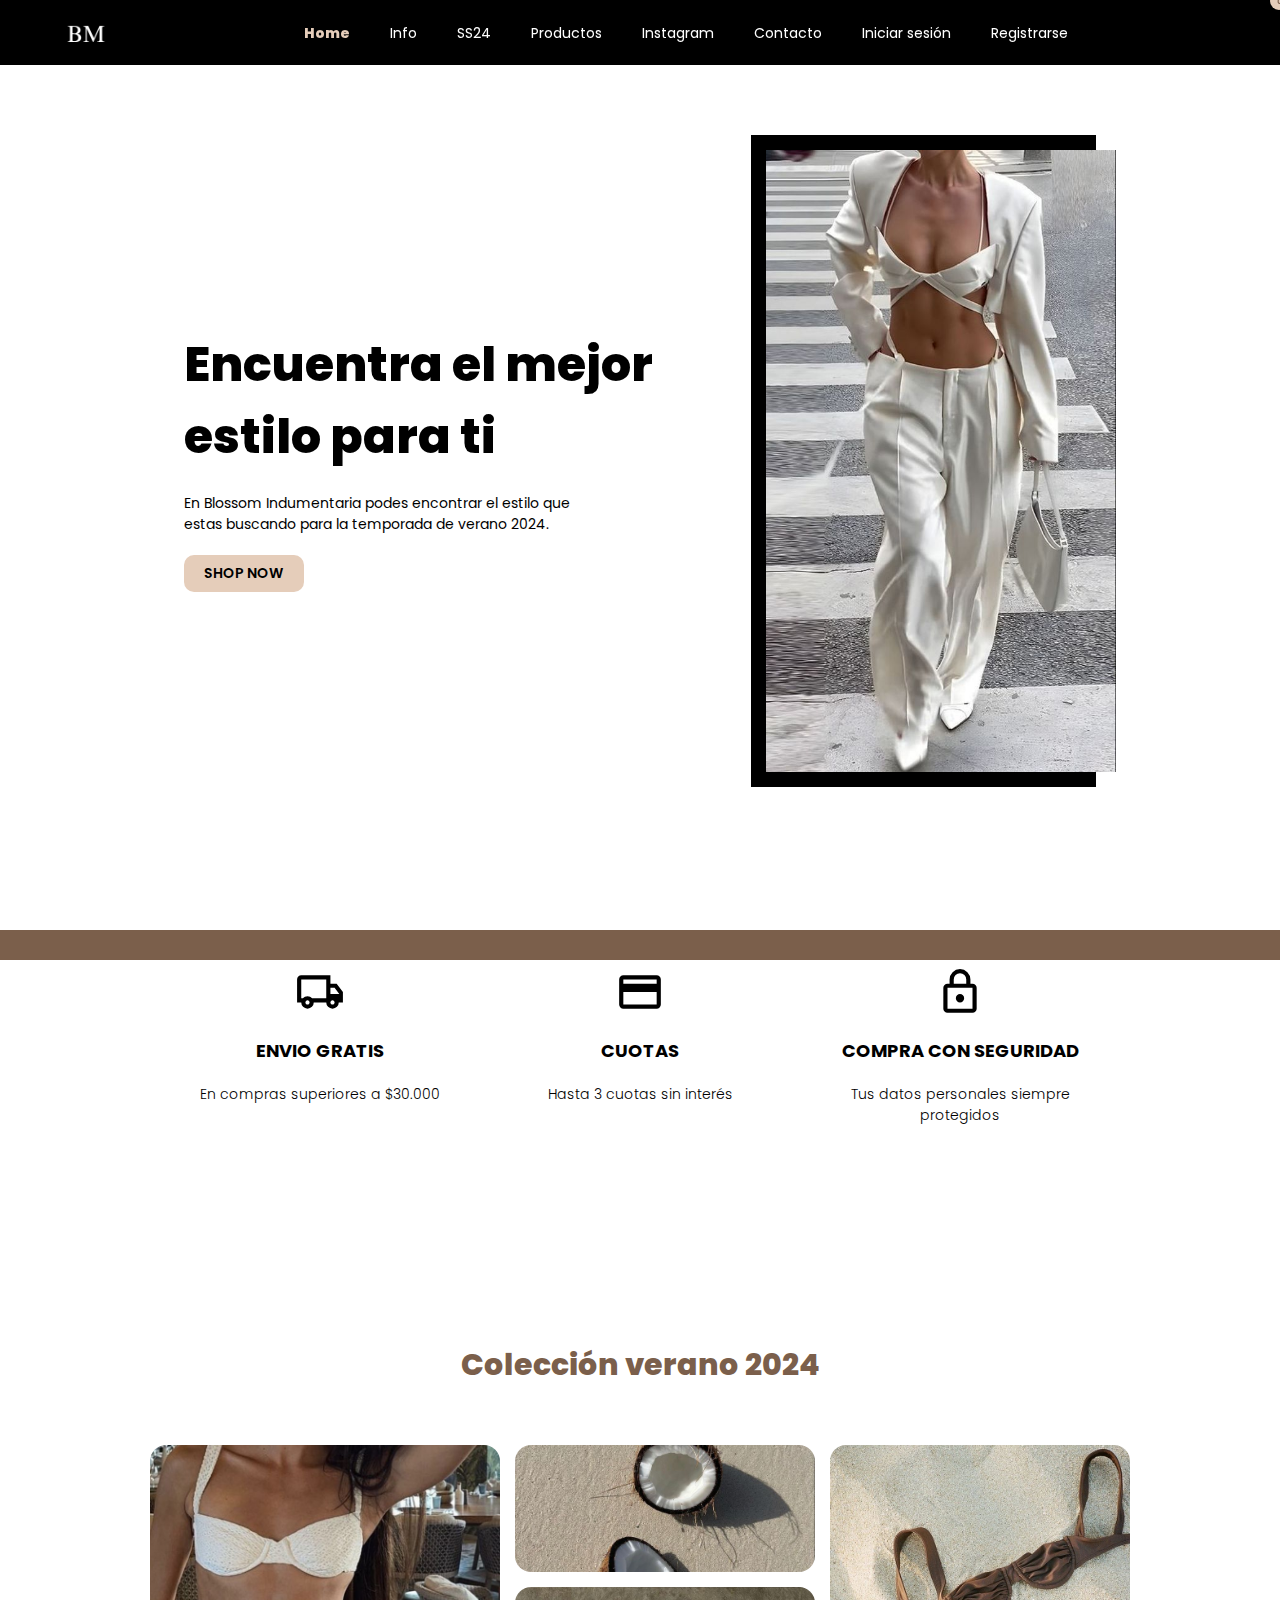
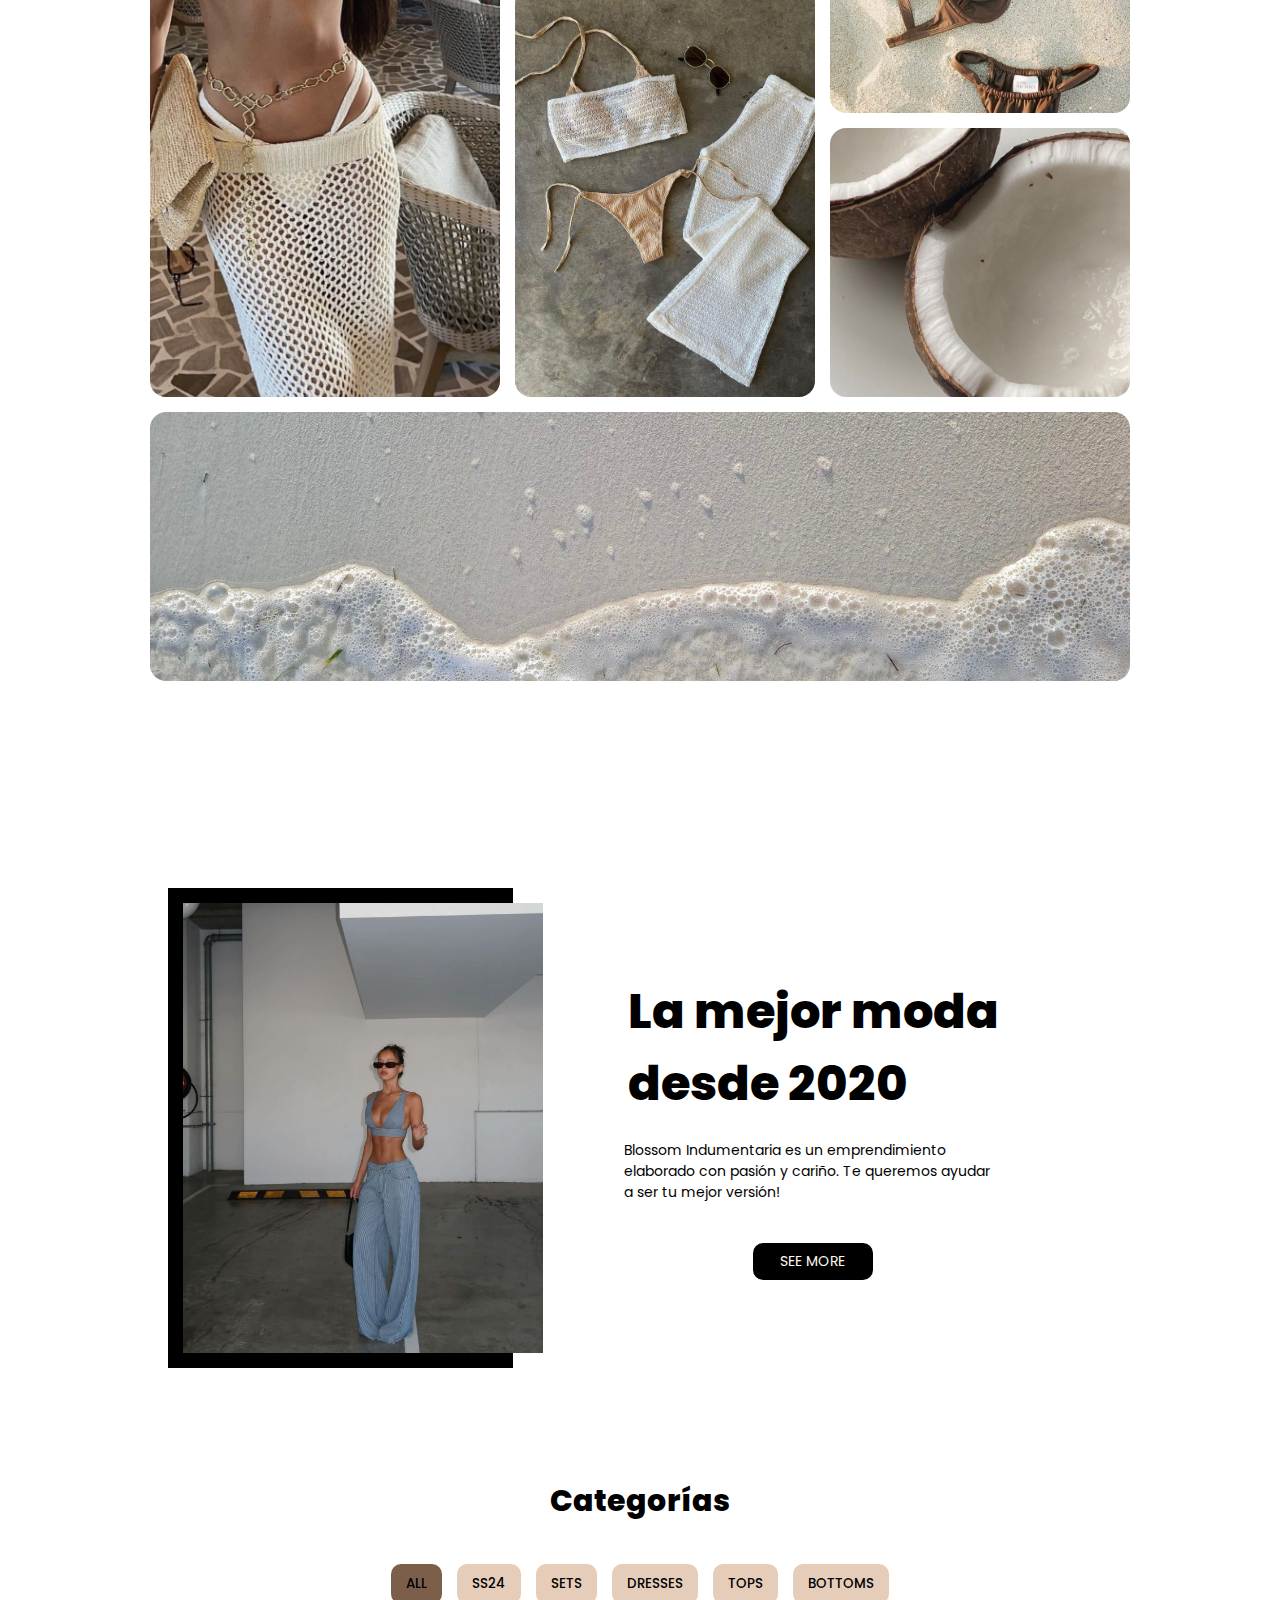
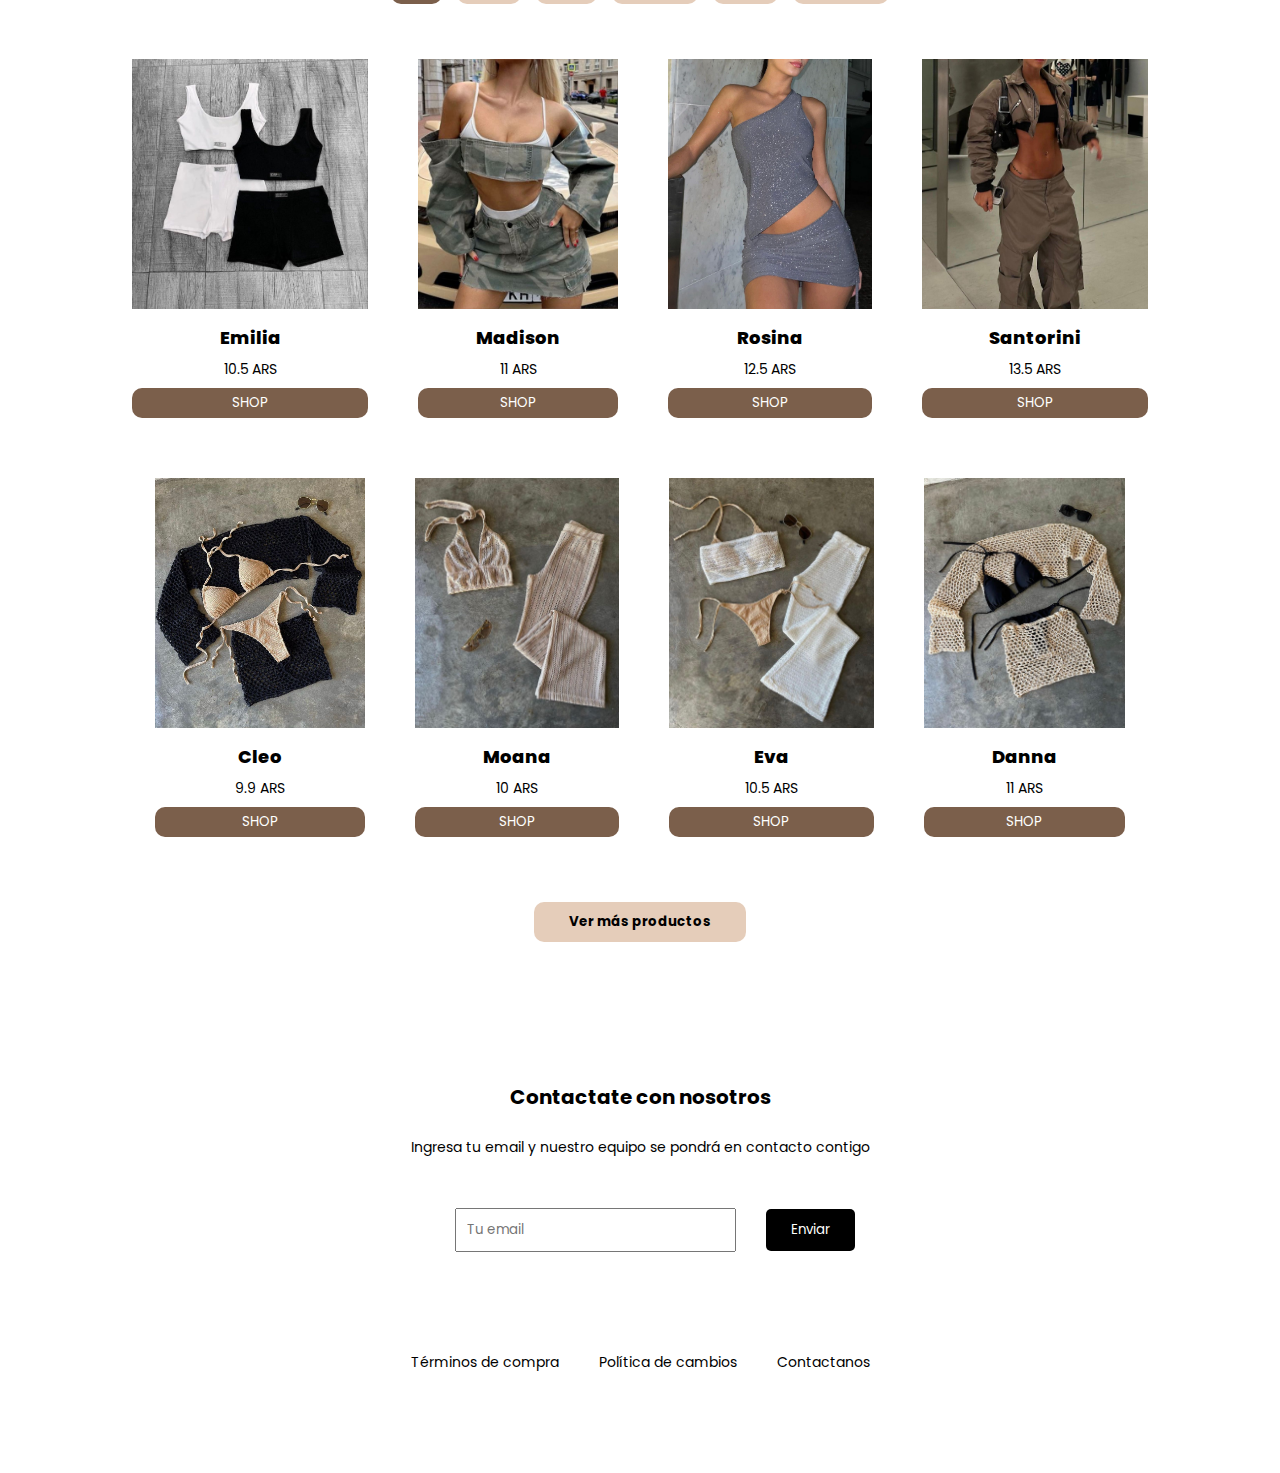
<file: index.html>
<!DOCTYPE html>
<html lang="en">
<head>
    <meta charset="UTF-8">
    <meta name="viewport" content="width=device-width, initial-scale=1.0">
    <title>Trabajo Integrador</title>
    <link rel="stylesheet" href="./assets/css/styles.css">
   <link rel="stylesheet" href="./assets/css/mediaqueries.css">
   <link rel="stylesheet" href="./assets/css/animaciones.css">
   <link rel="stylesheet" href="https://cdnjs.cloudflare.com/ajax/libs/font-awesome/6.1.2/css/all.min.css"
   integrity="sha512-1sCRPdkRXhBV2PBLUdRb4tMg1w2YPf37qatUFeS7zlBy7jJI8Lf4VHwWfZZfpXtYSLy85pkm9GaYVYMfw5BC1A=="
   crossorigin="anonymous" referrerpolicy="no-referrer"/>
</head>
<body>
    <header>

        <img class="logo" src="./assets/img/BMlogoblanco.png" alt="logo">
        <nav class="navbar">
           <div class="menu-label">
            <img class="menu-icon" src="./assets/img/MenuB.png" alt="menu">
           </div>
        
    
            <ul class="navbar-list">
                <li><a href="#clothes">Home</a></li>
                <li><a href="#informacion">Info</a></li>
                <li><a href="#summer">SS24</a></li>
                <li><a href="#products">Productos</a></li>
                <li><a href="https://www.instagram.com/blossomindd/" target="_blank">Instagram</a></li>
                <li><a href="#contacto">Contacto</a></li>
                <li><a href="/Inicio.html" target="_blank">Iniciar sesión</a></li>
                <li><a href="/registro.html" target="_blank">Registrarse</a></li>
            </ul> 

        
        <div class="cart-label">
            <i class="fa-sharp fa-solid fa-cart-shopping">
                <div class="cart-bubble">0</div>
            </i>

        </div>

              <div class="cart">

                <h2>Tus productos</h2>

                <div class="cart-container">

                </div>

                <span class="divider"></span>

                <div class="cart-total">
                    <p>Total:</p>
                    <span> </span>
                  </div>
        
                  <button class="btn-shop">Comprar</button>
                  <button class="btn-delete">Vaciar carrito</button>
              </div>
                  <div class="overlay"></div>
        </nav>
    </header>
    
    <main>
        <section id="clothes">
          <div class="clothes-info">
            <h1>Encuentra el mejor estilo para ti</h1>
            <p>
            En Blossom Indumentaria podes encontrar el estilo que estas buscando para la temporada de verano 2024. 
            </p>
            <a href="#products">SHOP NOW</a>
          </div>
          <div class="clothes-card">
            <img class="modelo" src="./assets/img/model1.jpg" alt="Presentacion">
          </div>
        </section>
        <section id="informacion">
            <div class="info-cards-container">
                <div class="info-card">
                    <img src="./assets/img/local_shipping_FILL0_wght400_GRAD0_opsz24.svg" alt="Envio">
                    <h3>Envio Gratis</h3>
                    <p>En compras superiores a $30.000</p>
                </div>
                <div class="info-card">
                    <img src="./assets/img/credit_card_FILL0_wght400_GRAD0_opsz24.svg" alt="Pagos">
                    <h3>Cuotas</h3>
                    <p>Hasta 3 cuotas sin interés</p>
                </div>
                <div class="info-card">
                    <img src="./assets/img/lock_FILL0_wght400_GRAD0_opsz24.svg" alt="Seguridad">
                    <h3>Compra con seguridad</h3>
                    <p>Tus datos personales siempre protegidos</p>
                </div>
            </div>
        </section>

        <section id="summer">
            <h2>Colección verano 2024</h2>
            <div class="summer-container">
                <div class="imagen-grid"></div>
                <div class="imagen-grid"></div>
                <div class="imagen-grid"></div>
                <div class="imagen-grid"></div>
                <div class="imagen-grid"></div>
                <div class="imagen-grid"></div>
            </div>
        </section>

        <section id="fashion">
            <div class="fashion-card">
                <img class="model" src="./assets/img/set3.jpg" alt="modelo">
            </div>
            <div class="fashion-info">
                <h2>La mejor moda desde 2020</h2>
                <p>
                Blossom Indumentaria es un emprendimiento elaborado con pasión y cariño. Te queremos ayudar a ser tu mejor versión!
                </p>
                <a href="#products">SEE MORE</a>
              </div>
        </section>
        <section id="products">
            <h2>Categorías</h2>
            <div class="categories">
                <button class="category active">All</button>
                <button class="category" data-category="SS24">SS24</button>
                <button class="category" data-category="Sets">Sets</button>
                <button class="category" data-category="Dresses">Dresses</button>
                <button class="category" data-category="Tops">Tops</button>
                <button class="category" data-category="Bottoms">Bottoms</button>
            </div>

            <!-- hacer cards con datajs -->
            <div class="products-container">
               
            </div>
            <button class="btn-load">Ver más productos</button>
        </section>
        <section id="contacto">
                <div class="contacto-info">
                    <h2>Contactate con nosotros</h2>
                    <p>Ingresa tu email y nuestro equipo se pondrá en contacto contigo</p>
                </div>

                <!-- validar formulario con js -->
                <div class="contacto-formulario">
                    <label for="email"></label>
                    <input id="email" type="text" placeholder="Tu email">
                    <button class="btn-send">Enviar</button>
                </div>
        </section>
    </main>
    <footer>
        <div class="footer">
            <ul class="footer-links">
                <li><a href="#">Términos de compra</a></li>
                <li><a href="#">Política de cambios</a></li>
                <li><a href="https://www.instagram.com/blossomindd/">Contactanos</a></li>
            </ul>
        </div>
    </footer>
    <div class="add-modal"></div>
    <script src="./data.js"></script>
    <script src="./index.js"></script>
</body>
</html>
</file>
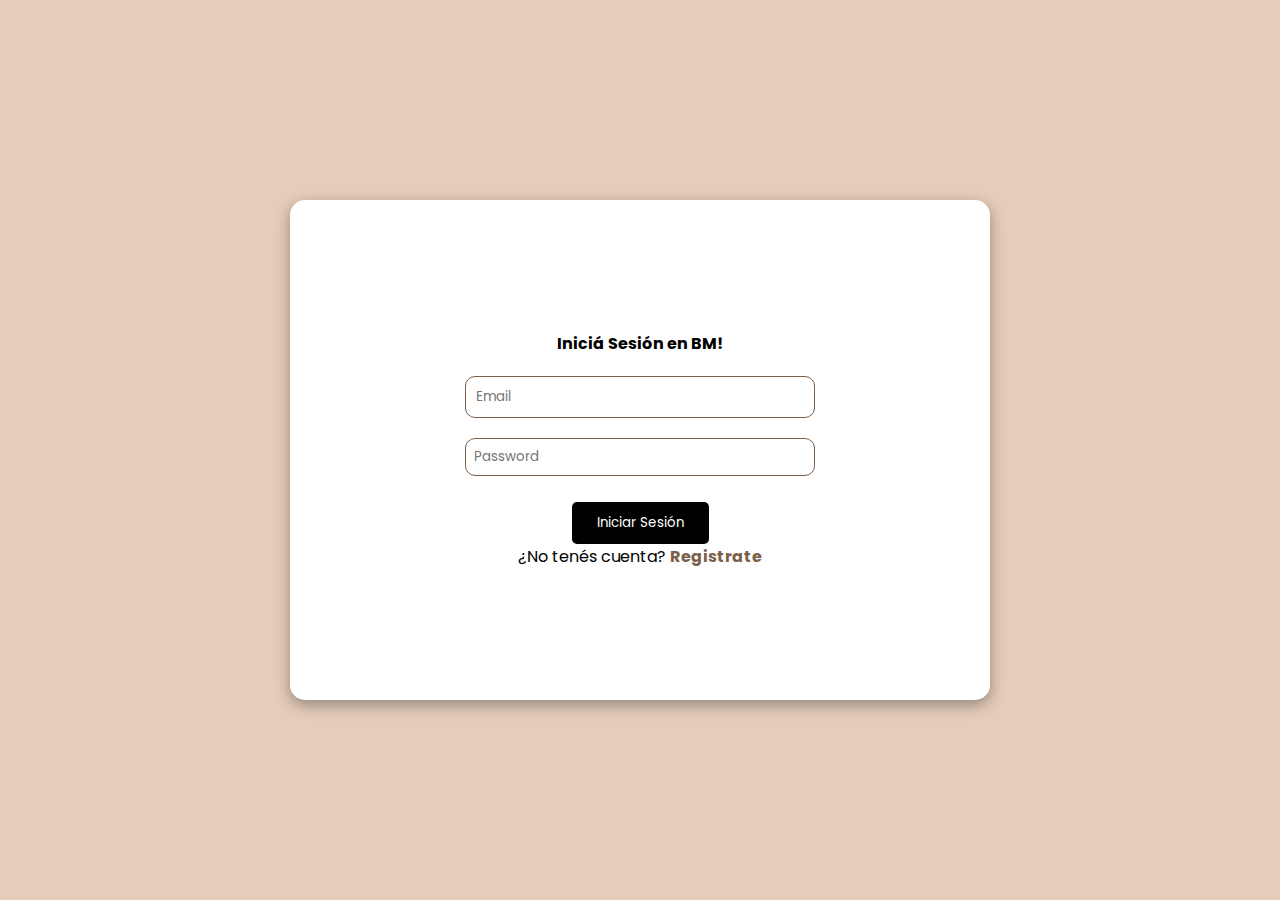
<file: inicio.html>
<!DOCTYPE html>
<html lang="en">
<head>
    <meta charset="UTF-8">
    <meta name="viewport" content="width=device-width, initial-scale=1.0">
    <title>Login</title>
    <link rel="stylesheet" href="./assets/css/styles.css">
    <link rel="stylesheet" href="./assets/css/animaciones.css">
    <link rel="stylesheet" href="./assets/css/mediaqueries.css">
</head>
<body>
   
    <form class="form__container" id="container-login" novalidate>
        <div class="caja-login">
        <p class="form__title">Iniciá Sesión en BM!</p>

        <div class="form_field">
            <input type="email" placeholder="Email" class="form__input" id="email" autocomplete="off" />
        </div>

        <div class="form_field">
            <input type="password" placeholder="Password" class="form__input" id="password" autocomplete="off" />
        </div>

        <small id="form__error"></small>
        <input type="submit" class="btn-send" value="Iniciar Sesión" />
        <p class="form-redirect">¿No tenés cuenta? <a href="./registro.html">Registrate</a>
        </p>
        </div>
    </form>
    <script src="inicio.js"></script>
</body>
</html>
</file>
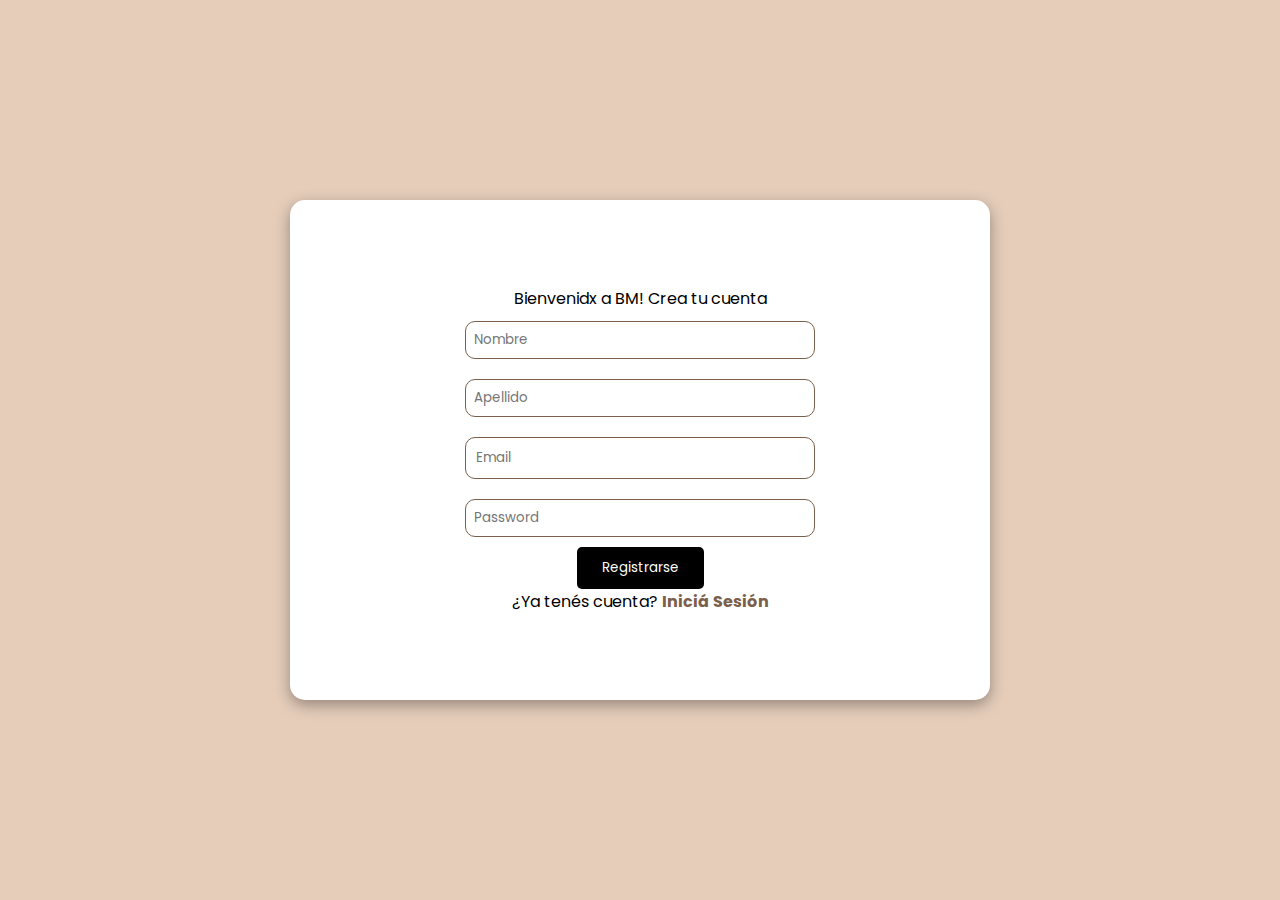
<file: registro.html>
<!DOCTYPE html>
<html lang="en">
<head>
    <meta charset="UTF-8">
    <meta name="viewport" content="width=device-width, initial-scale=1.0">
    <title>Register</title>
    <link rel="stylesheet" href="./assets/css/styles.css">
    <link rel="stylesheet" href="./assets/css/animaciones.css">
    <link rel="stylesheet" href="./assets/css/mediaqueries.css">
</head>
<body>
    <form class="form_container" id="container-singin" novalidate>
        <div class="caja-singin">


        <p class="form_title">Bienvenidx a BM! Crea tu cuenta</p>

        <div class="form_field">
          <input type="text" placeholder="Nombre" class="form_input" id="name" autocomplete="off" />
          <small></small>
  
        </div>


        <div class="form_field">
          <input type="text" placeholder="Apellido" class="form_input" id="lastname" autocomplete="off" />
          <small></small>
        </div>

  
        <div class="form_field">
          <input type="email" placeholder="Email" class="form_input" id="email" autocomplete="off" />
          <small></small>
        </div>

        <div class="form_field">
          <input type="password" placeholder="Password" class="form_input" id="password" autocomplete="off" />
          <small></small>
        </div>
  
        <input type="submit" class="btn-send" value="Registrarse" />
        <p class="form-redirect">¿Ya tenés cuenta? <a href="./inicio.html">Iniciá Sesión</a></p>
      </form>
    <script src="/registro.js"></script>
</body>
</html>
</file>
<file: assets/css/styles.css>
@import url('https://fonts.googleapis.com/css2?family=Poppins&display=swap');

:root {
    --text: black;
    --text-white: white;
    --color: #e5cdba;
    --secondary: #7b5f4b;
    --background:#fffaf1;
}

* {
    margin: 0;
    padding: 0;
    box-sizing: border-box;
    text-decoration: none;
    list-style-type: none;
    font-family: "poppins";
}

header {
    background-color: var(--text);
    width: 100%;
    height: 65px;
    display: flex;
    justify-content: space-between;
    align-items: center;
    padding: 0px 30px;
    position: fixed;
}

.logo {
    height: 120px;
    padding-top: 8px;
}

.navbar,
.navbar-list {
    display: flex;
    align-items: center;
    justify-content: center;
}

.navbar {
    gap: 150px;
}

.navbar-list {
    gap: 40px;
}
 
.navbar-list a {
    color:var(--text-white);
    font-size: 14px;
}

.navbar-list li:first-child>a {
    color: var(--color);
    font-weight: 800;
}


.menu-icon {
    height: 80px;
}


.carrito {
    height: 80px;
    cursor: pointer;
}


.menu-label {
    display: none;
}

.cart-icon {
    font-weight: 600;
    border-radius: 10px;
    font-size: 18px;
    margin-right: 1rem;
    color: var(--text-white);
    cursor: pointer;
    position: relative;
  }
  
  .cart-bubble {
    position: absolute;
    top: -8px;
    right: -8px;
    text-align: center;
    background: var(--color);
    color: var(--secondary);
    font-size: 10px;
    font-weight: 500;
    height: 18px;
    width: 18px;
    display: flex;
    justify-content: center;
    align-items: center;
    padding-left: 1px;
    border-radius: 50%;
  }


.cart {
    position: absolute;
    top: 60px;
    right: 0;
    padding: 35px 20px;
    background-color: var(--text);
    display: flex;
    flex-direction: column;
    gap: 30px;
    height: calc(100vh - 65px);
    overflow-y: scroll;
    z-index: 3;
    transform: translate(200%);
    transition: all 0.5s cubic-bezier(0.92, 0.01, 0.35, 0.99);
}

.cart-container {
    display: flex;
    flex-direction: column;
    gap: 20px;
  }
 
  .cart::-webkit-scrollbar {
    display: none;
  }

.cart h2 {
    color: var(--text-white);
    font-size: 20px;
    font-weight: 600;
}

.cart-item {
    display: flex;
    align-items: center;
    justify-content: center;
    gap: 20px;
    padding: 20px;
    border-radius: 10px;
}

.cart-item img {
    height: 65px;
    width: 65px;
    border-radius: 5px;
}

.item-info {
    display: flex;
    flex-direction: column;
}

.item-title {
    color: var(--text-white);
    font-weight: 600;
    font-size: 14px;
}

.item-price {
    color: var(--color);
    font-size: 16px;
    font-weight: 800;
}

.item-handler {
    display: flex;
    align-items: center;
    justify-content: center;
    gap: 20px;
}

.quantity-handler {
    display: flex;
    justify-content: center;
    align-items: center;
    padding: 2px 8px;
    border-radius: 5px;
    color: var(--text-white);
    font-weight: 400;
}

.up {
    border: 1px solid var(--secondary);
    cursor: pointer;
}

.down {
    background-color: var(--secondary);
    cursor: pointer;
}

.item-quantity {
    color: var(--text-white);
}

.fa-cart-shopping {
    font-weight: 400;
    color: var(--text-white);
    margin-right: 2rem;
    font-size: 18px;
    cursor: pointer;
}

.cart-total {
    display: flex;
    justify-content:space-between;
    align-items: baseline;
}

.cart-total p {
    color: var(--text-white);
    font-weight: 700;
}

.cart-total span {
    color: var(--text-white);
    font-weight: 400;
    font-size: 18px;
}

.open-cart {
    transform: translate(0%);
    transition: all 0.5s cubic-bezier(0.92, 0.01, 0.35, 0.99);
  }
  
  .empty-msg {
    color: var(--text-white);
    font-size: 14px;
  }


main{
    display: flex;
    flex-direction: column;
    align-items: center;
    justify-content: center;
    width: 100%;
}

#clothes {
    display: flex;
    align-items: center;
    justify-content: center;
    margin-top: 65px;
    padding: 70px 0;
    max-width: 1200px;
}


.clothes-info {
    display: flex;
    flex-direction: column;
    gap: 20px;
    width: 50%;
}

.clothes-info h1 {
    font-size: 48px; 
    width: 80%;
    min-width: 500px;
    font-weight: 800;
    background: var(--text);
    background-clip: text;
    -webkit-background-clip: text;
    color: transparent;
}

.clothes-info p {
    font-size: 14px;
    width: 70%;
}

.clothes-info a {
    color: var(--text);
    background-color:var(--color);
    width: 120px;
    padding: 8px 0;
    border-radius: 10px;
    text-align: center;
    font-size: 14px;
    font-weight: 600;
}

.clothes-card {
    width: 345px;
    display: flex;
    flex-direction: column;
    background-color: var(--text);
    padding: 15px;
    justify-content: center;
    gap: 20px;
}

.modelo {
    width: 350px;
}

#informacion {
    display: flex;
    flex-direction: column;
    max-width: 1200px;
    justify-content: center;
    align-items: center;
    padding: 70px 0px;
    gap: 80px;
}

.info-cards-container {
    display: flex;
    flex-wrap: wrap;
    justify-content: center;
    align-items: flex-start;
    gap: 20px;
}

.info-card {
    display: flex;
    flex-direction: column;
    align-items: center;
    width: 300px;
    height: 290px;
    padding: 40px 30px;
    text-align: center;
    gap: 20px;

}

.info-card img {
    width: 50px;
}

.info-card h3 {
    font-size: 18px;
    font-weight: 700;
    text-transform: uppercase;
}

.info-card p {
    font-weight: 300;
    font-size: 14px;
}


#fashion {
    display: flex;
    align-items: center;
    justify-content: center;
    margin-top: 65px;
    padding: 70px 0;
    max-width: 1200px;
}


.fashion-info {
    display: flex;
    flex-direction: column;
    justify-content: center;
    align-items: center;
    padding: 30px;
    gap: 20px;
    width: 50%;
}

.fashion-info h2 {
    font-size: 48px; 
    width: 80%;
    min-width: 500px;
    font-weight: 800;
    margin-left: 130px;
}

.fashion-info p {
    font-size: 14px;
    width: 70%;
    margin-bottom: 20px;
}

.fashion-info a {
    color: var(--background);
    background-color:var(--text);
    width: 120px;
    padding: 8px 8px;
    border-radius: 10px;
    text-align: center;
    font-size: 14px;
}

.fashion-card {
    width: 345px;
    display: flex;
    flex-direction: column;
    background-color: var(--text);
    padding: 15px;
    justify-content: right;
    gap: 20px;
}

.model {
    width: 360px;
    height: 450px;
}


 #summer {
    display: flex;
    flex-direction: column;
    justify-content: center;
    align-items: center;
    padding: 40px 0px;
    max-width: 1200px;
    width: 100%;
} 

#summer h2 {
    font-size: 30px;
    font-weight: 800;
    margin-bottom: 25px;
    margin-top: 15px;
    color: #7b5f4b;
}

.summer-container {
    display: grid;
    grid-template-columns: 350px 300px 300px;
    grid-auto-rows: 1fr;
    gap: 15px;
    place-content: center;
    padding: 2rem;
    min-height: 100vh;
}

.imagen-grid {
    border-radius: 1rem;
}

.imagen-grid:nth-child(1) {
    background: center/cover url(/assets/img/model2.jpg); 
    grid-column: 1 / span 1;
    grid-row: 1 / span 4;
}

.imagen-grid:nth-child(2) {
    background: center/cover url(/assets/img/cocos.jpg);
}

.imagen-grid:nth-child(3) {
    background: center/cover url(/assets/img/bikiniplaya.jpg);
    grid-column: 3 / span 1;
    grid-row: 1 / span 2;
}

.imagen-grid:nth-child(4) {
    background: center/cover url(/assets/img/summer3.jpg);
    grid-column: 2/ span 1;
    grid-row: 2 / span 3;
}

.imagen-grid:nth-child(5) {
    background: center/cover url(/assets/img/coco2.jpg);
    grid-column: 3/ span 1;
    grid-row: 3 / span 2;
}

.imagen-grid:nth-child(6) {
    background: center/cover url(/assets/img/playa.jpg);
    grid-column: 1 / span 3;
    grid-row: 5 / span 2;
}




.outfit {
    display: flex;
    padding: 5px;
    margin: 10px 10px;
    flex-direction: row;
    justify-content: center;
    gap: 15px;
    margin-bottom: 20px;
}

.outfit img {
    height: 460px;
    width: 370px;
    margin: 8px;
    border-radius: 10px;
}

#products {
    display: flex;
    flex-direction: column;
    justify-content: center;
    align-items: center;
    padding: 40px 0px;
    max-width: 1200px;
    width: 100%;
}

#products h2 {
    font-size: 30px;
    font-weight: 800;
    margin-bottom: 40px;
}

.categories {
    display: flex;
    align-items: center;
    justify-content: center;
    gap: 15px;
}

.category {
    color: var(--text);
    background-color: var(--color);
    font-weight: 500;
    border: none;
    padding: 10px 15px;
    border-radius: 10px;
    cursor: pointer;
    text-transform: uppercase;
}

.active {
    background: var(--secondary);
  }

.products-container {
    display: flex;
    flex-wrap: wrap;
    align-items: center;
    justify-content: center;
    max-width: 1200px;
    gap: 20px;
    padding: 40px 20px
}

.product {
    display: flex;
    padding: 5px;
    margin: 10px 10px;
    flex-direction: column;
    justify-content: center;
    gap: 15px;
    margin-bottom: 20px;
}

.product img {
    height: 250px;
}

.product-info {
    display: flex;
    flex-direction: column;
    gap: 8px;
    justify-content: space-between;
}

.product-top,
.product-mid,
.product-bot {
    display: flex;
    justify-content: center;
    align-items: center;
}

.product-top h3 {
    font-weight: 800;
    font-size: 18px;
}
 .product-mid {
    font-size: 14px;
 }

 .btn-shop, .btn-delete {
    background: var(--secondary);
    color: var(--text-white);
    border: none;
    border-radius: 10px;
    width: 100%;
    cursor: pointer;
    padding: 5px 5px;
 }

 .btn-load {
    border-radius: 10px;
    padding: 10px 35px;
    background: var(--color);
    border: none;
    color: var(--text);
    cursor: pointer;
    font-weight: 700;
 }

#contacto {
    display: flex;
    flex-direction: column;
    
}

.contacto-info {
    display: flex;
    flex-direction: column;
    align-items: center;
    justify-content: center;
    padding: 50px 0px;
    margin-top: 50px;
    gap: 25px;
}

.contacto-info h2 {
    font-size: 20px;
}

.contacto-info p {
    font-size: 14px;
}

.contacto-formulario {
    display: flex;
    align-items: center;
    justify-content: center;
    gap: 30px;
}

#email {
    padding: 10px 10px;
}

.btn-send {
    padding: 11px 25px;
    background-color: var(--text);
    color: var(--text-white);
    border: none;
    border-radius: 5px;
    cursor: pointer;
}

 .footer-links,
 .footer a {
    color: var(--text);
    display: flex;
    justify-content: center;
    align-items: center;
    gap: 40px;
    padding: 50px 0px;
    font-size: 14px;
    cursor: pointer;
 }


#container-login,
#container-singin {
    background-color: var(--color);
   display: flex;
   justify-content: center;
   align-items: center;
    width: 100%;
    height: 100vh;
}

.caja-login,
.caja-singin {
 display: flex;
 flex-direction: column;
 justify-content: center;
 align-items: center;
 background-color: var(--text-white);
 box-shadow: 0 5px 15px rgba(0, 0, 0, 0.35);
 border-radius: 15px;
 padding: 10px;
 height: 500px;
 width: 700px;
}

.form_input {
    display: flex;
    flex-direction: column;
   justify-content: center;
    gap: 10px;
}

.form_field input {
    border-radius: 10px;
    border: 1px solid var(--secondary);
    padding: 8px;
    margin: 10px 0px;
    width: 350px;
}

.form-redirect a {
    border-radius: 10px;
    text-align: center;
    border: none;
    color: var(--secondary);
    cursor: pointer;
    font-weight: 700;
    gap: 30px;
}

  
  .form__title {
    margin-bottom: 10px;
    font-weight: bolder;
  }

  input:-webkit-autofill,
input:-webkit-autofill:hover,
input:-webkit-autofill:focus,
input:-webkit-autofill:active {
  -webkit-box-shadow: 0 0 0 90px #252525 inset !important;
}
input:-webkit-autofill {
  -webkit-text-fill-color: #fff !important;
}

.form_field.error input {
    border: 1px solid #dc3545;
  }
  
  .form_field small {
    color: #dc3545;
    max-width: 350px;
    text-align: center;
    display: none;
  }
  
  .form_field.success input {
    border: 1px solid #28a745;
  }
  
  #form__error {
    color: #dc3545;
    font-size: 1rem;
    margin: 8px 0px;
    max-width: 350px;
    text-align: center;
  }

.hidden {
    display: none;
  }
  
  .disabled {
    background-color: var(--text-gray);
    color: white;
    cursor: not-allowed;
    border: none;
  }
  .disabled:hover {
    background-color: var(--text-gray);
    color: white;
    cursor: not-allowed;
    border: none;
  }
  
  .add-modal {
    padding: 15px 0px;
    display: flex;
    align-items: center;
    justify-content: center;
    color: var(--text-white);
    background-color: var(--secondary);
    position: fixed;
    bottom: 0;
    width: 100%;
    transition: all 0.5s ease-out;
    transform: translateY(200%);
  }
  
  .active-modal {
    transform: translateY(0);
    transition: all 0.5s ease-in;
  }
</file>
<file: assets/css/mediaqueries.css>
* {
    margin: 0;
    padding: 0;
    box-sizing: border-box;
    text-decoration: none;
    list-style-type: none;
    font-family: "poppins";
}



@media (max-width: 1080px) {

    .navbar {
        gap: 10px;
    }

    .cart-icon {
        height: 33px;
        margin-right: 0rem;
        margin-top: 4px;
    }

    .navbar-list {
        position: absolute;
        top: 65px;
        left: 5%;
        right: 5%;
        width: 95%;
        flex-direction: column;
        background-color: var(--text);
        border-radius: 0 0 15px 15px;
        align-items: flex-start;
        padding: 45px 20px;
        gap: 25px;
        z-index: 2;
        display: none;
    }

    .navbar-list a {
        font-size: 18px;
    }

    .menu-label {
        display: flex;
        order: 2;
        cursor: pointer;
    }

    .menu-icon {
        height: 50px;
        width: 50px;
    }

    #menu-toggle:checked + .navbar-list {
        display: flex;
    }


.clothes-info {
    width: 100%;
    text-align: center;
    justify-content: center;
    align-items: center;
    gap: 30px;
}

.clothes-info h1 {
    width: 70%;
    max-width: 500px;
    min-width: unset;
    font-size: 30px;
}

.clothes-info p {
    width: 60%;
    max-width: 600px;
    font-size: 12px;
}

.clothes-info a {
    width: 30%;
}
.clothes-card img {
    width: 110%;
}

#informacion {
    margin-left: 70px;
}

#summer {
    display: flex;
    flex-direction: column;
    justify-content: center;
    align-items: center;
    margin-left: 60px;
    width: 80%;
} 

.summer-container {
    display: grid;
    grid-template-columns: 350px 300px;
    grid-auto-rows: 200px;
    gap: 15px;
place-content: center;
padding: 1rem;
}

.imagen-grid {
    border-radius: 1rem;
}

.imagen-grid:nth-child(odd),
.imagen-grid:nth-child(even){
    grid-column: auto;
    grid-row: auto;
}

#fashion {
    margin-left: 50px;
}

.fashion-info p {
    font-size: 12px;
    width: 90%;
    margin-left: 50px;
}

.products-container {
    margin-left: 80px;
}

.caja-singin,
.caja-login {
    width: 800px;
}

.formulario-login input,
.formulario-singin input {
    width: 290px;
}


}


@media (max-width: 845px) {

    .clothes-info,
    .info-cards-container,
    .footer-links {
        margin-left: 30px;
        padding: none;
    }


    .cart {
        left: 0;
        width: 100%;
        border: none;
        height: 600px;
    }

    .cart-item {
        flex-wrap: wrap;
    }

    .clothes-info p {
        width: 70%;
        max-width: unset;
    }

    .clothes-card,
    .fashion-card {
        display: none;
    }

    #informacion {
    margin-left: 2px;

    }
    
    .info-card {
        flex-wrap: wrap;
        margin: 30px 30px;
    }

    .outfit img {
        width: 300px;
    }

    #summer {
        display: flex;
        flex-direction: column;
        justify-content: center;
        align-items: center;
        padding: 40px 0px;
        margin-left: 20px;
        width: 100%;
    } 

    .summer-container {
        display: grid;
        grid-template-columns: 350px;
        grid-auto-rows: 200px;
        gap: 15px;
    place-content: center;
    padding: 2rem;
}

#products,
#fashion,
#contacto {
    margin-left: 15px;
}

.fashion-info p {
    width: 130%;
    margin-left: 4px;
}

.fashion-info h2 {
    font-size: 30px; 
    width: 100%;
    font-weight: 800;
    margin-left: 5px;
}


    .imagen-grid {
        border-radius: 1rem;
    }

    .imagen-grid:nth-child(odd),
    .imagen-grid:nth-child(even){
        grid-column: auto;
        grid-row: auto;
    }



.products-container{
    display: flex;
    flex-wrap: wrap;
    margin-left: 10px;
}

.categories {
    flex-wrap: wrap;
}


    .caja-login,
.caja-singin {
 display: flex;
 flex-direction: column;
 justify-content: center;
 background-color: var(--text-white);
 box-shadow: 0 5px 15px rgba(0, 0, 0, 0.35);
 border-radius: 15px;
 width: 400px;
 height: 800px;
} 
}

@media (max-width: 660px){

    .fashion-info h2 {
        font-size: 30px; 
        width: 150%;
        font-weight: 800;
        margin-left: 50px;
    }
    .clothes-info,
    .info-cards-container,
    .footer-links {
        margin-left: 10px;
    }

    .clothes-info h1, 
    .clothes-info p {
        width: 100%;
    }


 .clothes-card,
    .fashion-card {
        display: none;
    }

    .fashion-info p {
        font-size: 12px;
        width: 130%;
        margin-left: 10px;
    }

#informacion {
   margin-right: 20px;
}

    #summer,
    #products,
    #fashion,
    #contacto {
        margin-left: 5px;
    }


    .products-container{
        margin-left: 10px;
    }


    .summer-container{
        margin-left: 10px;
    }

    .btn-load {
       margin-left: 10px;
    }

    .categories {
        flex-wrap: wrap;
        width: 80%;
        margin-right: 30px;
    }

    .caja-singin img,
    .caja-login img {
      display: none;
    }

    .caja-singin,
    .caja-login {
        height: 390px;
        width: 350px;
        padding: 10px;
    }

    .formulario-login input,
    .formulario-singin input {
        width: 320px;
    }
}


@media (max-width: 560px){

    .navbar {
        width: 35%;
    }

    .fashion-info h2 {
        font-size: 24px; 
        width: 150%;
        font-weight: 800;
        margin-left: 1px;
    }

    .fashion-info p {
        width: 200%;
        font-size: 11px; 
        margin-right: 35px;
    }

    .clothes-info,
    .footer-links {
        margin-left: 5px;
    }

    .clothes-info h1 {
        font-size: 24px;
        width: 80%;
    }


    .clothes-info p {
        width: 80%;
        font-size: 11px;
    }

    .info-cards-container {
        margin-left: 8px;
    }

    #summer,
    #products,
    #fashion,
    #contacto {
        margin-left: 2px;
    }
    .contacto-info p {
        margin-left: 30px;
        width: 70%;
    }

    .categories {
        flex-wrap: wrap;
    }

    .btn-load {
       margin-left: 20px;
    }

    .caja-singin img,
    .caja-login img {
      display: none;
    }
}

@media (max-width: 445px){


    .fashion-info h2 {
        font-size: 20px; 
        width: 150%;
        font-weight: 800;
        margin-left: 50px;
    }

    .clothes-info,
    .footer-links {
        margin-left: 0px;
    }

    .clothes-info h1 {
        font-size: 24px;
        width: 60%;
    } 
    .clothes-info p {
        width: 90%;
    }

    .clothes-info a {
        width: 60%;
    }


 .clothes-card,
    .fashion-card {
        display: none;
    }

    .info-cards-container {
        margin-left: 30px;
    }



    .fashion-info p {
        font-size: 12px;
        width: 230%;
        margin-left: 60px;
    }

    #summer {
        margin-left: 0px;
    }

    #summer h2 {
        font-size: 20px;
    }

    .imagen-grid {
        margin-left: 8px;
    }

    #products,
    #fashion,
    #contacto {
        margin-left: 0px;
    }


    .categories {
        flex-wrap:wrap;
        width: 100%;
        margin-left: 30px;
    }

    .products-container{
        margin-left: 0px;
    }



    .summer-container{
        margin-left: 0px;
    }

    .contacto-info p {
        margin-left: 40px;

    }

    .btn-load {
       margin-left: 20px;
    }

    .caja-login {
        height: 360px;
        width: 270px;
        padding: 10px;
    }

    .caja-singin {
        height: 440px;
        width: 230px;
    }

    .formulario-login input {
        width: 250px;
    }

    .formulario-singin input {
        width: 200px;
    }
}


@media (max-width: 378px){


    .clothes-info {
        margin-left: 0px;
    }

    .clothes-info h1 
    {
        width: 70%;
        font-size: 20px;
    }
    .clothes-info p {
        width: 70%;
        font-size: 10px;
    }

    .clothes-info a {
        width: 70%;
        margin-right: 10px;
    }
    

    #summer {
        width: 100%;
        margin-left: 0px;
    }

    .summer-container {
        width: 20%;
        margin-left: 30px;
    }

    #informacion {
        width: 80%;
        margin-left: 0px;
        margin-right: 30px;
    }

    .info-cards-container {
        margin-left: 30px;
    }

    .info-card {
        width: 50%;
    }

    .imagen-grid {
        width: 80%;
        margin-left: 20px;
    }

    #products,
    #fashion {
        margin-left: 0px;
    }

    .fashion-info h2 {
        width: 200%;
    }

    .fashion-info p {
        font-size: 11px;
        width: 280%;
        margin-left: 60px;
    }

    #contacto {
        width: 60%;
        gap: 5px;
    }

    #products h2 {
        font-size: 20px;
    }

    .contacto-info p {
        font-size: 12px;
        width: 120%;
    }

    .contacto-formulario {
        gap: 5px;
    }

    .footer-links a {
        width: 100%;
        padding: none;
        gap: 5px;
        font-size: 10px;
    }


}

@media (max-width: 300px){
 
    #summer {
        margin-left: 10px;
    }

    #summer h2 {
        font-size: 16px;
        width: 60%;
    }

    .imagen-grid {
        width: 65%;
        margin-left: 43px;
    }

    .products-container {
        width: 50%;
    }

    .info-cards-container {
        margin-right: 20px;
    }

    .caja-login {
        height: 300px;
        width: 150px;
        padding: 10px;
    }

    .caja-singin {
        height: 390px;
        width: 140px;
        padding: 8px;
    }

    #contacto {
        width: 60%;
        gap: 0px;
    }

    .contacto-info p {
        font-size: 12px;
        width: 80%;
    }

    .contacto-formulario {
        gap: 5px;
        width: 10%;
        flex-wrap: wrap;
        margin-left: 50px;
    }

    .footer-links,
    .footer-links a {
  display: none;
    }

    .formulario-login h2,
    .formulario-singin h2 {
        font-size: 16px;
    }

    .formulario-login span, 
    .formulario-singin span {
        font-size: 12px;
    }

    .formulario-login input,
    .formulario-singin input {
        width: 120px;
        padding: 5px;
    }

    .formulario-login a,
    .formulario-singin a {
        padding: 3px;
    }
}
</file>
<file: assets/css/animaciones.css>
:root {
    --text: black;
    --text-white: white;
    --color: #e5cdba;
    --secondary: #7b5f4b;
    --background:rgb(255, 250, 241);
}

html {
    scroll-behavior: smooth;
    scroll-padding-top: 70px;
}


.overlay {
    position: absolute;
    top: 65px;
    left: 0;
    height: 100vh;
    width: 100%;
    z-index: 1;
    background-color: rgba(255,255,255,0.05) ;
    box-shadow: 0 8px 32px 0 rgba(31,38,135,0.37);
    backdrop-filter: blur(5px);
    -webkit-backdrop-filter: blur(5px);
    display: none;
}

#cart-toggle:checked ~ .overlay{
    display: block;
}

#menu-toggle:checked ~ .overlay {
    display: block;
}

.navbar-list li a:hover {
    color: var(--color);
    transition: all 0.2s ease-in;
    font-weight: 600;
}

.fa-cart-shopping:hover {
    color: var(--secondary);
    transition: all 0.2s ease-in;
}

.clothes-info a:hover,
.fashion-info a:hover {
    background: var(--secondary);
    color: var(--text-white);
}

.category:hover {    
    background-color: var(--secondary);
    box-shadow: -1px 34px 103px 4px rgba(0,0,0,0.18);
-webkit-box-shadow: -1px 34px 103px 4px rgba(0,0,0,0.18);
-moz-box-shadow: -1px 34px 103px 4px rgba(0,0,0,0.18);
}

.btn-shop:hover,
.btn-send:hover,
.btn-delete:hover,
.formulario-login a:hover,
.formulario-singin a:hover {
    background: var(--color);
    color: var(--text);
transition: all 0.2s ease-in;
}

.btn-load:hover {
    background: var(--secondary);
    transition: all 0.2s ease-in;
}
</file>
